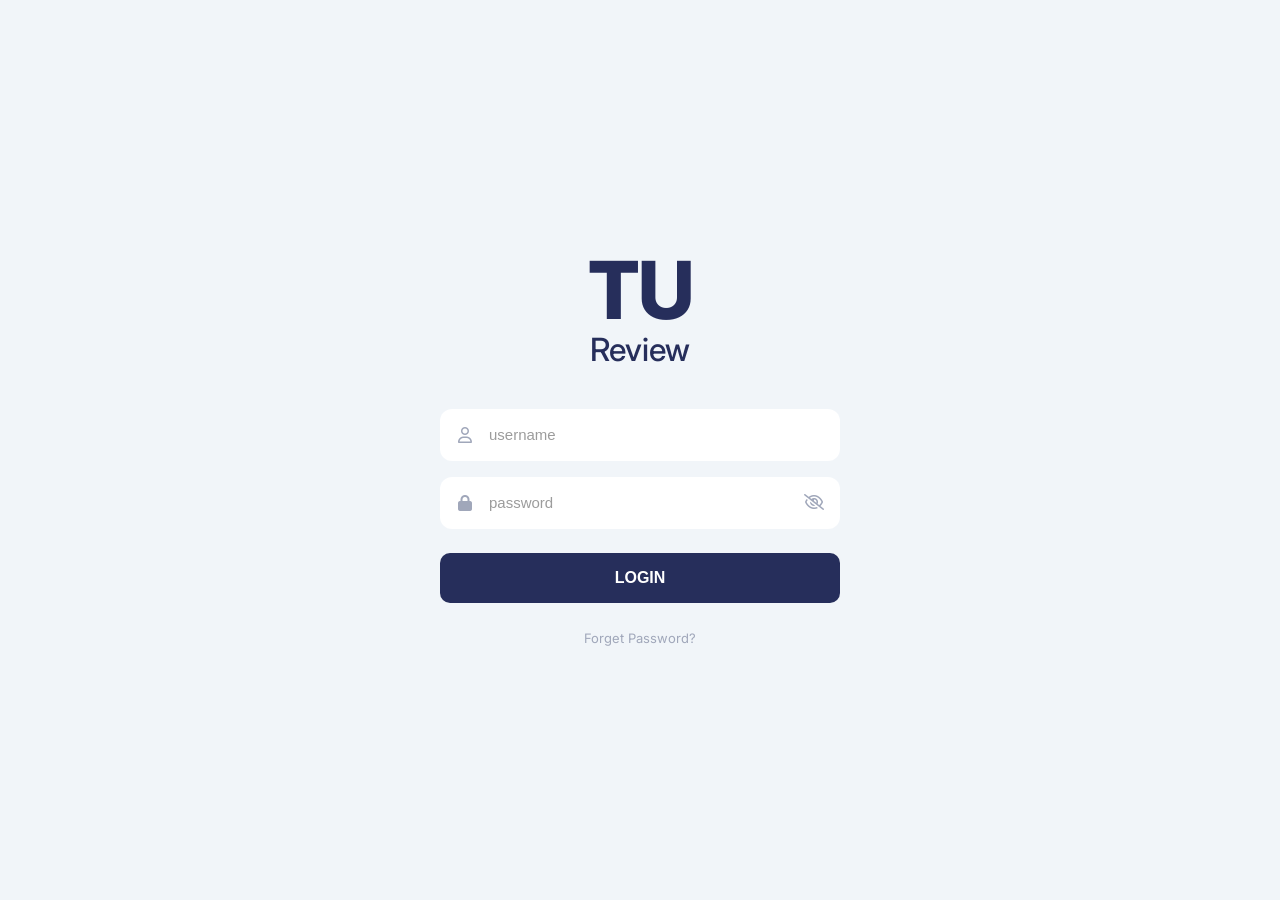
<file: frontend/index.html>
<!DOCTYPE html>
<html lang="th">
<head>
  <meta charset="UTF-8">
  <meta name="viewport" content="width=device-width, initial-scale=1.0">
  <title>TU Review - Login</title>
  <link rel="preconnect" href="https://fonts.googleapis.com">
  <link rel="preconnect" href="https://fonts.gstatic.com" crossorigin>
  <link href="https://fonts.googleapis.com/css2?family=Inter:wght@400;500;600;700;800&family=Kanit:wght@300;400;500;600&display=swap" rel="stylesheet">
  <link rel="stylesheet" href="https://cdnjs.cloudflare.com/ajax/libs/font-awesome/6.4.0/css/all.min.css">
  <link rel="stylesheet" href="style.css">
</head>
<body>
  <div class="login-container">
    <div class="logo-box">
      <div class="logo-tu">TU</div>
      <div class="logo-sub">Review</div>
    </div>
    <form id="loginForm" class="login-form" novalidate>
  <div class="input-group">
    <i class="fa-regular fa-user input-icon"></i>
    <input type="text" id="username" placeholder="username" autocomplete="username" required>
  </div>

  <div class="input-group">
    <i class="fa-solid fa-lock input-icon"></i>
    <input type="password" id="password" placeholder="password" autocomplete="current-password" required>
    <button type="button" id="togglePassword" class="toggle-password" aria-label="Toggle password">
      <i class="fa-regular fa-eye-slash" id="eyeIcon"></i>
    </button>
  </div>

  <button type="submit" id="submitBtn" class="btn-submit">
    <span>LOGIN</span>
  </button>

  <div class="form-footer">
    <a href="#" id="forgotBtn" class="forgot-link">Forget Password?</a>
  </div>
</form>
  </div>
  <script src="script.js"></script>
  <div id="toast" class="toast"></div>
</body>
</html>
</file>
<file: frontend/style.css>
* {
  margin: 0;
  padding: 0;
  box-sizing: border-box;
}

body {
  font-family: 'Inter', 'Kanit', sans-serif;
  background-color: #f1f5f9;
  min-height: 100vh;
  display: flex;
  justify-content: center;
  align-items: center;
  padding: 20px;
}

.login-container {
  width: 100%;
  max-width: 440px;
  display: flex;
  flex-direction: column;
  align-items: center;
  padding: 20px;
}
.logo-box {
  text-align: center;
  margin-bottom: 40px;
  user-select: none;
}

.logo-tu {
  font-size: 80px;
  font-weight: 800;
  color: #262e5b;
  line-height: 0.9;
  letter-spacing: -2px;
}

.logo-sub {
  font-size: 32px;
  font-weight: 500;
  color: #262e5b;
  margin-top: 4px;
}
.login-form {
  width: 100%;
  display: flex;
  flex-direction: column;
  gap: 16px;
}

.input-group {
  position: relative;
  width: 100%;
  display: flex;
  align-items: center;
}

.input-icon {
  position: absolute;
  left: 18px;
  color: #a0a7ba;
  font-size: 16px;
  pointer-events: none;
}

.input-group input {
  width: 100%;
  height: 52px;
  padding: 0 48px;
  background-color: #ffffff;
  border: 1.5px solid transparent;
  border-radius: 12px;
  font-size: 15px;
  color: #262e5b;
  outline: none;
  transition: all 0.2s ease;
}

.input-group input::placeholder {
  color: #9c9c9c;
}

.input-group input:focus {
  background-color: #ffffff;
  border-color: #262e5b;
}

.toggle-password {
  position: absolute;
  right: 16px;
  background: none;
  border: none;
  color: #a0a7ba;
  font-size: 16px;
  cursor: pointer;
}

.btn-submit {
  width: 100%;
  height: 50px;
  margin-top: 8px;
  background-color: #262e5b;
  color: #ffffff;
  border: none;
  border-radius: 10px;
  font-size: 16px;
  font-weight: 700;
  cursor: pointer;
  transition: background-color 0.2s ease;
}

.btn-submit:hover {
  background-color: #1a2042;
}

.form-footer {
  text-align: center;
  margin-top: 8px;
}

.forgot-link {
  color: #a0a7ba;
  font-size: 13px;
  text-decoration: none;
}

input::-ms-reveal,
input::-ms-clear,
input::-webkit-contacts-auto-fill-button,
input::-webkit-credentials-auto-fill-button,
::-webkit-reveal {
  display: none !important;
}

@media screen and (max-width: 480px) {
  .logo-tu { font-size: 64px; }
  .logo-sub { font-size: 26px; }
  .input-group input { height: 48px; font-size: 14px; }
  .btn-submit { height: 46px; font-size: 15px; }
}
.toast {
  position: fixed;
  bottom: 24px;
  left: 50%;
  transform: translateX(-50%) translateY(100px);
  background-color: #262e5b;
  color: #ffffff;
  padding: 12px 24px;
  border-radius: 8px;
  font-size: 14px;
  opacity: 0;
  transition: all 0.3s ease;
  pointer-events: none;
}

.toast.show {
  transform: translateX(-50%) translateY(0);
  opacity: 1;
}

.toast.error { background-color: #e53e3e; }
.toast.success { background-color: #2b6cb0; }
</file>
